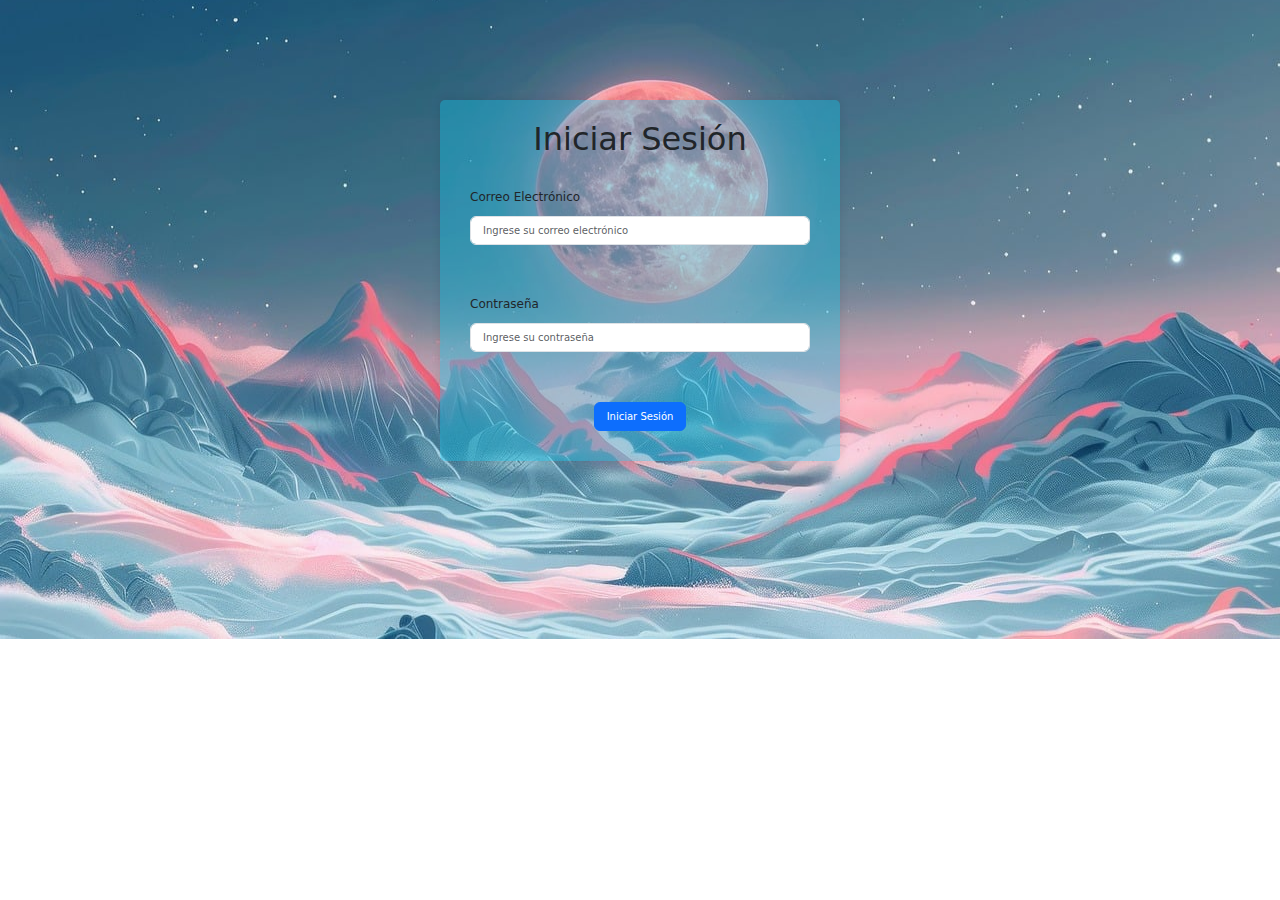
<file: Login.html>
<!DOCTYPE html>
<html lang="en">
<head>
    <!-- Required meta tags -->
    <meta charset="utf-8">
    <meta name="author" content="Gustavo">
    <meta name="description" content="Inicio de sesion">
    <meta name="keywords" content="HTML, CSS, JavaScript, React">
    <meta name="viewport" content="width=device-width, initial-scale=1">
    <!-- Titulo -->
    <title>Gustavo | Desarrollo Web Front-End</title>
    <!-- favicon -->
    <link rel="icon" type="image/x-icon" href="LOGIN/braces-asterisk.svg">
    <!-- Bootstrap CSS -->
    <link href="https://cdn.jsdelivr.net/npm/bootstrap@5.3.3/dist/css/bootstrap.min.css" rel="stylesheet" integrity="sha384-QWTKZyjpPEjISv5WaRU9OFeRpok6YctnYmDr5pNlyT2bRjXh0JMhjY6hW+ALEwIH" crossorigin="anonymous">
    <!-- CSS -->
    <link rel="stylesheet" href="Login.css">
    <!-- Icons -->
    <link rel="stylesheet" href="https://cdn.jsdelivr.net/npm/bootstrap-icons@1.11.3/font/bootstrap-icons.min.css">
    <!-- Google Fonts -->
    <link rel="preconnect" href="https://fonts.googleapis.com">
    <link rel="preconnect" href="https://fonts.gstatic.com" crossorigin>
    <link href="https://fonts.googleapis.com/css2?family=Poppins:ital,wght@0,300;0,400;0,600;0,700;0,800;1,400&family=Quicksand:wght@300..700&family=Rubik+Dirt&family=Share+Tech+Mono&display=swap" rel="stylesheet">
  </head>  
</head>
<body>
       <!-- Login -->
        <div class="login-container">
            <h2>Iniciar Sesión</h2>
            <form>
                <div class="form-group">
                    <label for="inputEmail">Correo Electrónico</label>
                    <input type="email" class="form-control" id="inputEmail" placeholder="Ingrese su correo electrónico">
                </div>
                <div class="form-group">
                    <label for="inputPassword">Contraseña</label>
                    <input type="password" class="form-control" id="inputPassword" placeholder="Ingrese su contraseña">
                </div>
                <button type="submit" class="btn  btn-primary btn-block" id="iniciarSesion" onclick="validarUsuario()">Iniciar Sesión</button>
            </form>
        </div>
    <!-- scritp-->
    <script src="https://cdn.jsdelivr.net/npm/bootstrap@5.3.3/dist/js/bootstrap.bundle.min.js" integrity="sha384-YvpcrYf0tY3lHB60NNkmXc5s9fDVZLESaAA55NDzOxhy9GkcIdslK1eN7N6jIeHz" crossorigin="anonymous"></script>
    <script src="js/Login.js"> </script>
</body>
</html>
</file>
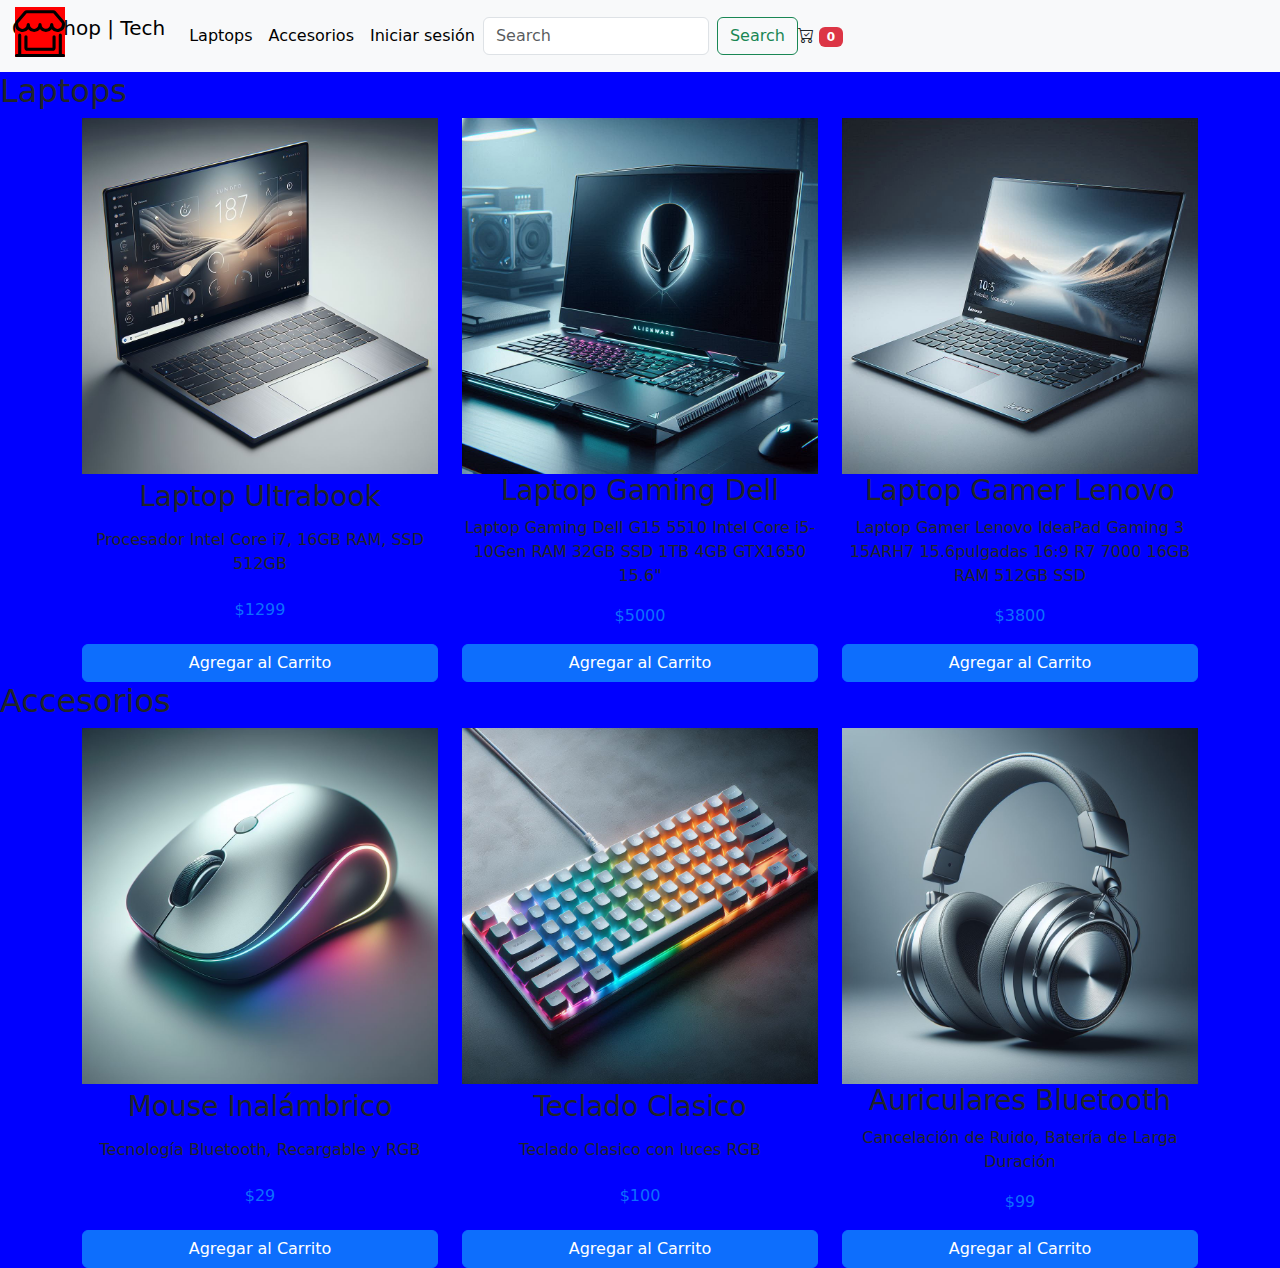
<file: Productos.html>
<!DOCTYPE html>
<html lang="es">
<head>
    <!-- required meta tags -->
    <meta charset="UTF-8">
    <meta name="author" content="Gustavo" >
    <meta name="description" content="Portafolio de Desarrollo Web de Gustavo">
    <meta name="keywords" content="HTML, CSS, JavaScript, React">
    <meta name="viewport" content="width=device-width, initial-scale=1.0">
    
    <!-- Titulo -->
    <title>GusShop | Products </title>
    <!-- favicon -->
    <link rel="icon" href="MEDIA/bag-heart.svg">
    <!-- Enlazar Bootstrap CSS -->
    <link href="https://cdn.jsdelivr.net/npm/bootstrap@5.3.3/dist/css/bootstrap.min.css" rel="stylesheet" integrity="sha384-QWTKZyjpPEjISv5WaRU9OFeRpok6YctnYmDr5pNlyT2bRjXh0JMhjY6hW+ALEwIH" crossorigin="anonymous">
    <!-- CSS -->
    <link rel="stylesheet" href="styles.css">
    <!-- Iconos -->
    <link rel="stylesheet" href="https://cdn.jsdelivr.net/npm/bootstrap-icons@1.11.3/font/bootstrap-icons.min.css">
    <!-- google fonots -->
    <link rel="preconnect" href="https://fonts.googleapis.com">
    <link rel="preconnect" href="https://fonts.gstatic.com" crossorigin>
    <link href="https://fonts.googleapis.com/css2?family=Poppins:ital,wght@0,300;0,400;0,600;0,700;0,800;1,400&family=Quicksand:wght@300..700&family=Rubik+Dirt&family=Share+Tech+Mono&display=swap" rel="stylesheet">
</head>
<body>
    <!-- Barra de Navegacion -->
    <nav class="navbar navbar-expand-md bg-body-tertiary">
        <div class="container-fluid">
          <button class="navbar-toggler" type="button" data-bs-toggle="collapse" data-bs-target="#navbar-toggler" aria-controls="navbarTogglerDemo01" aria-expanded="false" aria-label="Toggle navigation">
            <span class="navbar-toggler-icon"></span>
          </button>
          <div class="collapse navbar-collapse" id="navbar-toggler">
            <a class="navbar-brand" href="#">
                <img class="logo" src="MEDIA/shop-window.svg" width="50" alt="Logo de mi pagina">
                <p class="seccion-descripcion">GusShop | Tech</p>
            </a>
            <ul class="navbar-nav d-flex justify-content-center align-items-center">
              <li class="nav-item">
                <a class="nav-link active" aria-current="page" href="#laptops">Laptops</a>
              </li>
              <li class="nav-item">
                <a class="nav-link active" href="#accesorios">Accesorios</a>
              </li> 
              <li class="nav-item">
                <a class="nav-link active" href="#" id="loginLink">Iniciar sesión</a>
            </li>
            </ul>
            <form class="d-flex" role="search">
              <input class="form-control me-2" type="search" placeholder="Search" aria-label="Search">
              <button class="btn btn-outline-success" type="submit">Search</button>
            </form>
            <!-- Ícono del carrito -->
            <a href="#" class="carrito nav-link">
                <i class="bi bi-cart-check"></i>
                <span class="badge bg-danger" id="carritoCantidad">0</span> <!-- Aquí se mostrará la cantidad de productos en el carrito -->
            </a>
          </div>
        </div>
      </nav>
    

      <!-- Laptops -->
    <section id="laptops" class="laptops seccion-clara d-flex flex-column" >
            <h2 class="seccion-titulo texto-negro ">Laptops</h2>
            <!-- Galeria de Productos -->
        <div class="container text-center producto-laptops">
            <div class="row">
                <!-- Producto 1 -->
                <div class="col-12 col-md-4">
                    <div class="product-card d-flex flex-column justify-content-between h-100">
                        <img src="MEDIA/Ultrabook.jpeg" alt="Laptop" class="product-image"> 
                        <h3>Laptop Ultrabook</h3>
                        <p>Procesador Intel Core i7, 16GB RAM, SSD 512GB</p>
                        <p class="text-primary font-weight-bold">$1299</p>
                        <button class="btn btn-primary agregar-carrito" data-nombre="Laptop Ultrabook" data-precio="1299">Agregar al Carrito</button> <!-- Aquí agregamos un botón para agregar al carrito -->
                    </div>    
                    </div>
                
            <!-- laptop 2 -->
                    <div class="col-md-4">
                    <div class="product-card d-flex flex-column justify-content-between h-100">
                        <img src="MEDIA/Dell.jpeg" alt="Laptop Dell Gamer" class="product-image">
                        <h3>Laptop Gaming Dell</h3>
                        <p>	Laptop Gaming Dell G15 5510 Intel Core i5-10Gen RAM 32GB SSD 1TB 4GB GTX1650 15.6"</p>
                        <p class="text-primary font-weight-bold">$5000</p>
                        <button class="btn btn-primary agregar-carrito" data-nombre="Laptop Gaming Dell" data-precio="5000">Agregar al Carrito</button> <!-- Aquí agregamos un botón para agregar al carrito -->
                    </div>
                    </div>
        
            <!-- laptop 3 -->
                    <div class="col-md-4">
                        <div class="product-card d-flex flex-column justify-content-between h-100">
                            <img src="MEDIA/lenovo.jpeg" alt="Auriculares" class="product-image">
                            <h3>Laptop Gamer Lenovo</h3>
                            <p>Laptop Gamer Lenovo IdeaPad Gaming 3 15ARH7 15.6pulgadas 16:9 R7 7000 16GB RAM 512GB SSD</p>
                            <p class="text-primary font-weight-bold">$3800</p>
                            <button class="btn btn-primary agregar-carrito" data-nombre="Laptop Gamer Lenovo" data-precio="3800">Agregar al Carrito</button> <!-- Aquí agregamos un botón para agregar al carrito -->
                        </div>
                    </div>
                </div>

        </div>  
    </section>


    <!-- Accesorios -->
    <section id="accesorios" class="accesorios seccion-clara d-flex flex-column" >
        <h2 class="seccion-titulo texto-negro ">Accesorios</h2>
        <!-- Galeria de Productos -->
    <div class="container text-center producto-laptops">
        <div class="row">
            <!-- Producto 1 -->
            <div class="col-12 col-md-4">
                <div class="product-card d-flex flex-column justify-content-between h-100">
                    <img src="MEDIA/Mause.jpeg" alt="Laptop" class="product-image"> 
                    <h3>Mouse Inalámbrico</h3>
                    <p>Tecnología Bluetooth, Recargable y RGB</p>
                    <p class="text-primary font-weight-bold">$29</p>
                    <button class="btn btn-primary agregar-carrito" data-nombre="Mouse Inalámbrico" data-precio="29">Agregar al Carrito</button> <!-- Aquí agregamos un botón para agregar al carrito -->
                </div>    
                </div>
            
        <!-- laptop 2 -->
                <div class="col-md-4">
                <div class="product-card d-flex flex-column justify-content-between h-100">
                    <img src="MEDIA/Teclado.jpeg" alt="Laptop Dell Gamer" class="product-image">
                    <h3>Teclado Clasico </h3>
                    <p>	Teclado Clasico con luces RGB</p>
                    <p class="text-primary font-weight-bold">$100</p>
                    <button class="btn btn-primary agregar-carrito" data-nombre="Teclado Clasico" data-precio="100">Agregar al Carrito</button> <!-- Aquí agregamos un botón para agregar al carrito -->
                </div>
                </div>
    
        <!-- laptop 3 -->
                <div class="col-md-4">
                    <div class="product-card d-flex flex-column justify-content-between h-100">
                        <img src="MEDIA/Auriculares.jpeg" alt="Auriculares" class="product-image">
                        <h3>Auriculares Bluetooth</h3>
                        <p>Cancelación de Ruido, Batería de Larga Duración</p>
                        <p class="text-primary font-weight-bold">$99</p>
                        <button class="btn btn-primary agregar-carrito" data-nombre="Auriculares Bluetooth" data-precio="99">Agregar al Carrito</button> <!-- Aquí agregamos un botón para agregar al carrito -->
                    </div>
                </div>
            </div>

    </div>  
</section>
    <!-- Sscript -->
    <script src="https://cdn.jsdelivr.net/npm/bootstrap@5.3.3/dist/js/bootstrap.bundle.min.js" integrity="sha384-YvpcrYf0tY3lHB60NNkmXc5s9fDVZLESaAA55NDzOxhy9GkcIdslK1eN7N6jIeHz" crossorigin="anonymous"></script>
    <script>
        // Variables para el carrito
        let carrito = [];
        let totalPrecio = 0;
        const badgeCarrito = document.getElementById('carritoCantidad');

        // Función para agregar al carrito
        function agregarAlCarrito(nombre, precio) {
            carrito.push({ nombre, precio });
            totalPrecio += precio;
            badgeCarrito.innerText = carrito.length;
            alert(`Producto ${nombre} agregado al carrito. Total: $${totalPrecio}`);
        }

        // Event listener para botones de agregar al carrito
        const botonesAgregar = document.querySelectorAll('.agregar-carrito');
        botonesAgregar.forEach(boton => {
            boton.addEventListener('click', function() {
                const nombre = this.getAttribute('data-nombre');
                const precio = parseFloat(this.getAttribute('data-precio'));
                agregarAlCarrito(nombre, precio);
            });
        });

        document.getElementById('loginLink').addEventListener('click', function(event) {
        event.preventDefault(); // Evita el comportamiento predeterminado del enlace
        window.location.href = 'Login.html'; // Redirige a la página de login
    });  
    </script>
</body>
</html>
</file>
<file: Login.css>
body {
 background: url(LOGIN/Background.jpg) no-repeat center center fixed;
 background-size: cover;
}
.login-container {
    max-width: 400px;
    margin: 100px auto;
    padding: 20px;
    background-color:#0dcaf05c;
    border-radius: 5px;
    box-shadow: 0 0 10px rgba(0, 0, 0, 0.1);
    text-align: center;
}

.form-group{
    padding: 10px;
    margin: 20px auto;
    text-align: left;
}

.form-control{
    margin: 10px auto;
    font-size: 10px;
}
.login-container h2 {
    text-align: center;
    margin-bottom: 20px;
}

.btn{
    margin: 10px;
    font-size: 10px;
}



/* Responsive (Adaptativo) */
@media screen and (min-width: 768px) {
    body {
        background-attachment: scroll;
        font-size: 12px;
    }
}
</file>
<file: styles.css>
body{
    background-color: blue;
    margin: 0;
    }
    
    .content{
    background-image: url("MEDIA/logo.jpg");
    background-repeat: no-repeat;
    margin: 0 auto;
    background-position: right top;
    max-width: 570px;
    height: 207px;
    position: relative;
    }
    
    .logo{
    width: 50px;
    height: 50px;
    background-color: red;
    position: absolute;
    bottom: 15px;
    left: 15px;
    }
</file>
